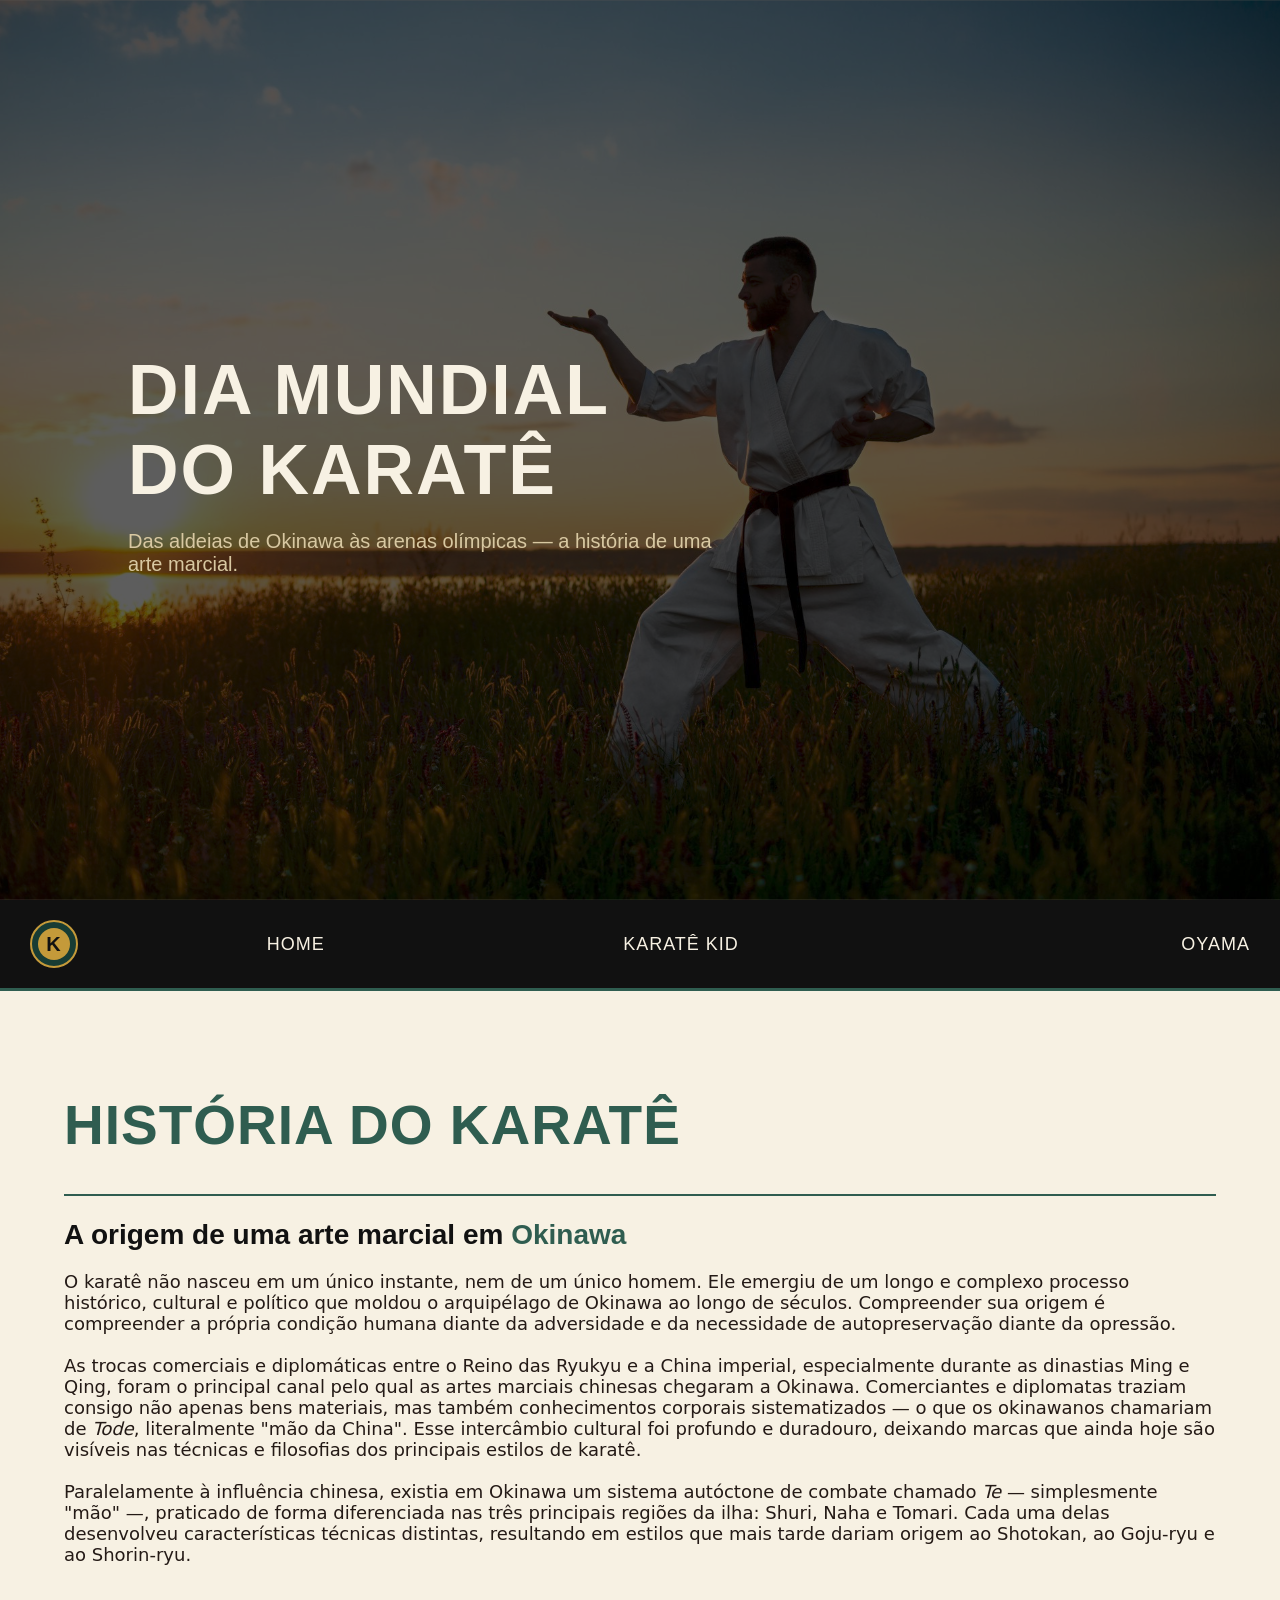
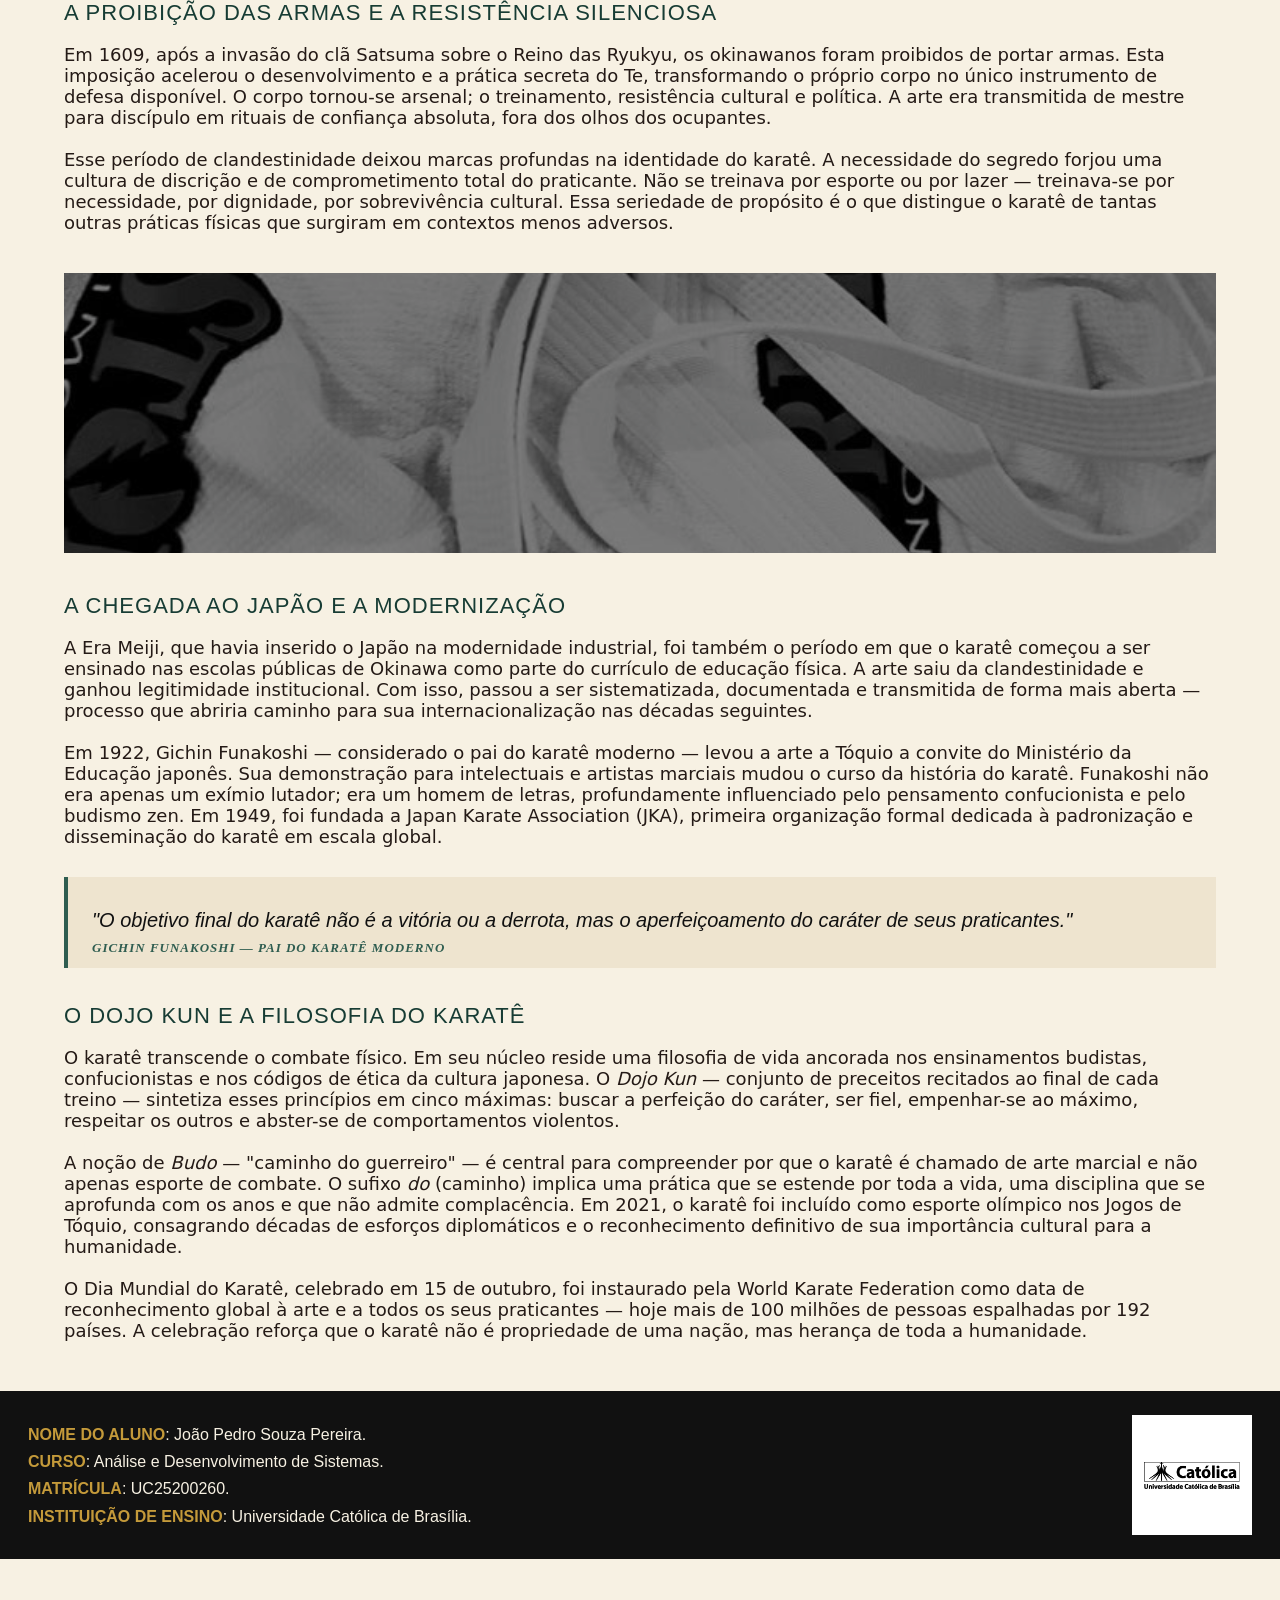
<file: index.html>
<!DOCTYPE html>
<html lang="pt-br">
<head>
    <meta charset="UTF-8">
    <meta name="viewport" content="width=device-width, initial-scale=1.0">
    <title>Dia Mundial do Karatê</title>
    <link rel="stylesheet" href="style.css">
    <style>
        .banner {
            background-image: url('img/magnific__adjust__37358.png');
        }
    </style>
</head>
<body>

    <div class="banner">
        <div class="banner-texto">
            <h1>Dia Mundial<br>do Karatê</h1>
            <p>Das aldeias de Okinawa às arenas olímpicas — a história de uma arte marcial.</p>
        </div>
    </div>

    <nav class="menu">
        <div class="marca-menu">
            <a class="logo-botao" href="index.html" aria-label="Voltar para a tela inicial">
                <span class="logo-simbolo">K</span>
            </a>
        </div>
        <div class="esquerda">
            <a href="index.html">Home</a>
        </div>
        <div class="centro">
            <a href="pages/karate-kid.html">Karatê Kid</a>
        </div>
        <div class="direita">
            <a href="pages/oyama.html">Oyama</a>
        </div>
    </nav>

    <div class="projeto">

        <h1 class="titulo">História do Karatê</h1>

        <hr>

        <h2 class="importancia">
            A origem de uma arte marcial em <span class="destaque">Okinawa</span>
        </h2>

        <p>
            O karatê não nasceu em um único instante, nem de um único homem. Ele emergiu de um longo e complexo processo histórico, cultural e político que moldou o arquipélago de Okinawa ao longo de séculos. Compreender sua origem é compreender a própria condição humana diante da adversidade e da necessidade de autopreservação diante da opressão.<br><br>

            As trocas comerciais e diplomáticas entre o Reino das Ryukyu e a China imperial, especialmente durante as dinastias Ming e Qing, foram o principal canal pelo qual as artes marciais chinesas chegaram a Okinawa. Comerciantes e diplomatas traziam consigo não apenas bens materiais, mas também conhecimentos corporais sistematizados — o que os okinawanos chamariam de <i>Tode</i>, literalmente "mão da China". Esse intercâmbio cultural foi profundo e duradouro, deixando marcas que ainda hoje são visíveis nas técnicas e filosofias dos principais estilos de karatê.<br><br>

            Paralelamente à influência chinesa, existia em Okinawa um sistema autóctone de combate chamado <i>Te</i> — simplesmente "mão" —, praticado de forma diferenciada nas três principais regiões da ilha: Shuri, Naha e Tomari. Cada uma delas desenvolveu características técnicas distintas, resultando em estilos que mais tarde dariam origem ao Shotokan, ao Goju-ryu e ao Shorin-ryu.
        </p>

        <p class="subtitulo">A Proibição das Armas e a Resistência Silenciosa</p>

        <p>
            Em 1609, após a invasão do clã Satsuma sobre o Reino das Ryukyu, os okinawanos foram proibidos de portar armas. Esta imposição acelerou o desenvolvimento e a prática secreta do Te, transformando o próprio corpo no único instrumento de defesa disponível. O corpo tornou-se arsenal; o treinamento, resistência cultural e política. A arte era transmitida de mestre para discípulo em rituais de confiança absoluta, fora dos olhos dos ocupantes.<br><br>

            Esse período de clandestinidade deixou marcas profundas na identidade do karatê. A necessidade do segredo forjou uma cultura de discrição e de comprometimento total do praticante. Não se treinava por esporte ou por lazer — treinava-se por necessidade, por dignidade, por sobrevivência cultural. Essa seriedade de propósito é o que distingue o karatê de tantas outras práticas físicas que surgiram em contextos menos adversos.
        </p>

        <img class="img-divisora"
             src="img/download.jpg"
             alt="Treinamento tradicional de karatê" loading="lazy">

        <p class="subtitulo">A Chegada ao Japão e a Modernização</p>

        <p>
            A Era Meiji, que havia inserido o Japão na modernidade industrial, foi também o período em que o karatê começou a ser ensinado nas escolas públicas de Okinawa como parte do currículo de educação física. A arte saiu da clandestinidade e ganhou legitimidade institucional. Com isso, passou a ser sistematizada, documentada e transmitida de forma mais aberta — processo que abriria caminho para sua internacionalização nas décadas seguintes.<br><br>

            Em 1922, Gichin Funakoshi — considerado o pai do karatê moderno — levou a arte a Tóquio a convite do Ministério da Educação japonês. Sua demonstração para intelectuais e artistas marciais mudou o curso da história do karatê. Funakoshi não era apenas um exímio lutador; era um homem de letras, profundamente influenciado pelo pensamento confucionista e pelo budismo zen. Em 1949, foi fundada a Japan Karate Association (JKA), primeira organização formal dedicada à padronização e disseminação do karatê em escala global.
        </p>

        <div class="citacao">
            <p>"O objetivo final do karatê não é a vitória ou a derrota, mas o aperfeiçoamento do caráter de seus praticantes."</p>
            <cite>Gichin Funakoshi — Pai do Karatê Moderno</cite>
        </div>

        <p class="subtitulo">O Dojo Kun e a Filosofia do Karatê</p>

        <p>
            O karatê transcende o combate físico. Em seu núcleo reside uma filosofia de vida ancorada nos ensinamentos budistas, confucionistas e nos códigos de ética da cultura japonesa. O <i>Dojo Kun</i> — conjunto de preceitos recitados ao final de cada treino — sintetiza esses princípios em cinco máximas: buscar a perfeição do caráter, ser fiel, empenhar-se ao máximo, respeitar os outros e abster-se de comportamentos violentos.<br><br>

            A noção de <i>Budo</i> — "caminho do guerreiro" — é central para compreender por que o karatê é chamado de arte marcial e não apenas esporte de combate. O sufixo <i>do</i> (caminho) implica uma prática que se estende por toda a vida, uma disciplina que se aprofunda com os anos e que não admite complacência. Em 2021, o karatê foi incluído como esporte olímpico nos Jogos de Tóquio, consagrando décadas de esforços diplomáticos e o reconhecimento definitivo de sua importância cultural para a humanidade.<br><br>

            O Dia Mundial do Karatê, celebrado em 15 de outubro, foi instaurado pela World Karate Federation como data de reconhecimento global à arte e a todos os seus praticantes — hoje mais de 100 milhões de pessoas espalhadas por 192 países. A celebração reforça que o karatê não é propriedade de uma nação, mas herança de toda a humanidade.
        </p>

        <footer class="rodape">
            <div class="rodape-info">
                <span id="coloracao">Nome do aluno</span>: João Pedro Souza Pereira.<br>
                <span id="coloracao">Curso</span>: Análise e Desenvolvimento de Sistemas.<br>
                <span id="coloracao">Matrícula</span>: UC25200260.<br>
                <span id="coloracao">Instituição de ensino</span>: Universidade Católica de Brasília.
            </div>
            <div class="logo-ucb">
                <img src="img/logo-ucb-preta.png" alt="Logo da UCB" loading="lazy">
            </div>
        </footer>

    </div>

</body>
</html>
</file>
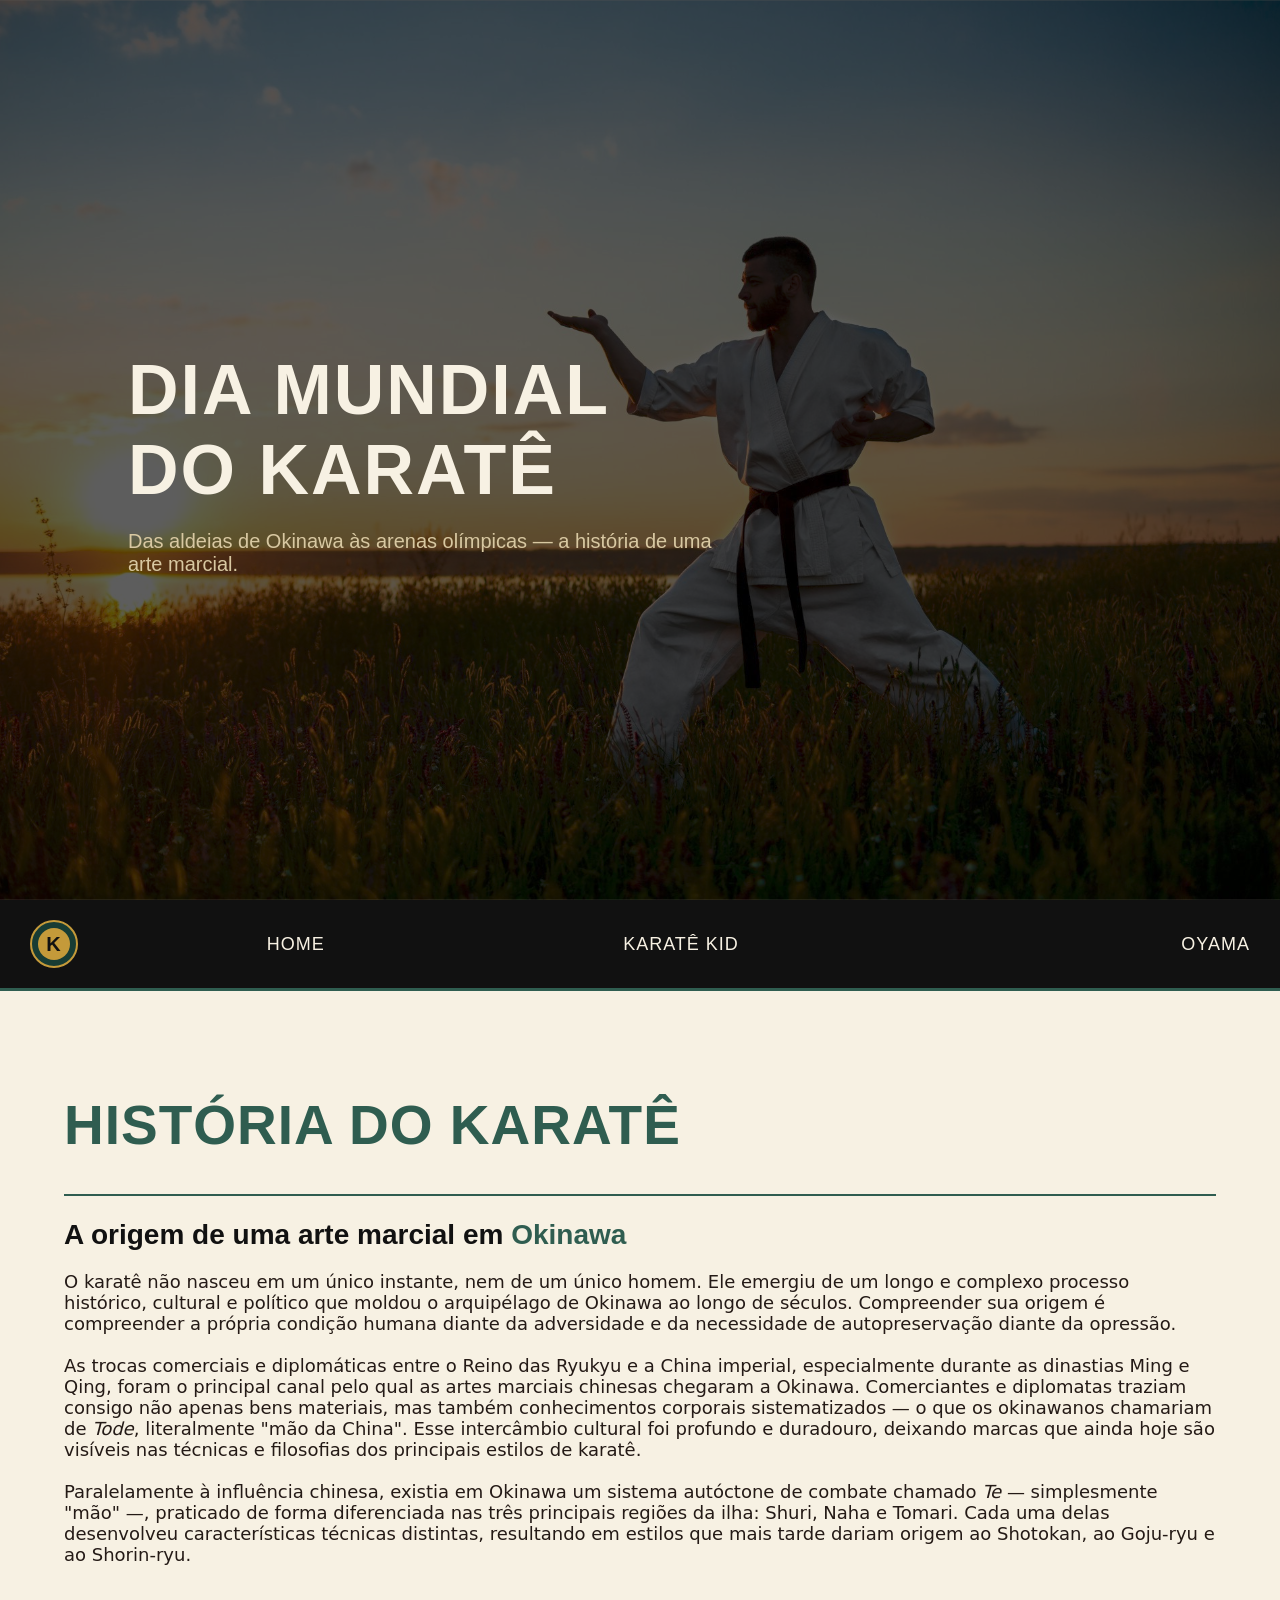
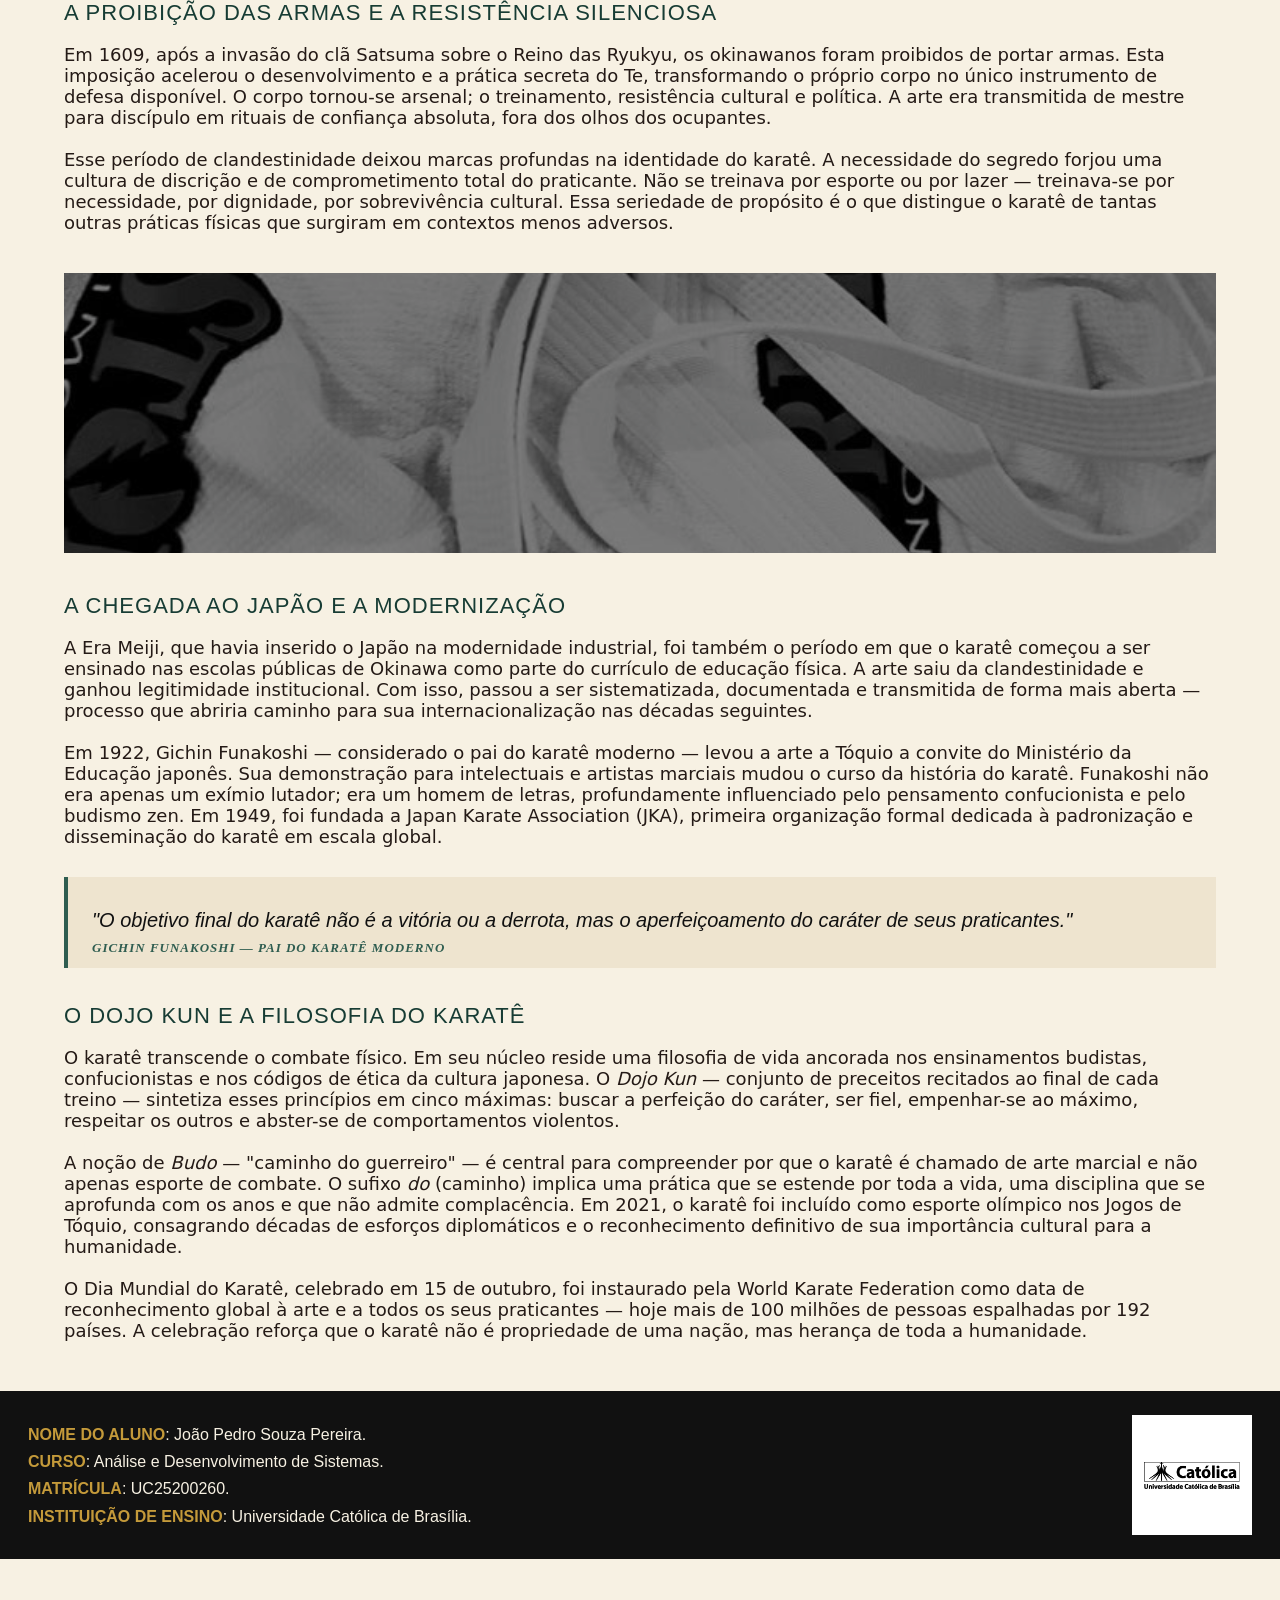
<file: dia-do-karate/index.html>
<!DOCTYPE html>
<html lang="pt-br">
<head>
    <meta charset="UTF-8">
    <meta name="viewport" content="width=device-width, initial-scale=1.0">
    <title>Dia Mundial do Karatê</title>
    <link rel="stylesheet" href="style.css">
    <style>
        .banner {
            background-image: url('/img/magnific__adjust__37358.png');
        }
    </style>
</head>
<body>

    <div class="banner">
        <div class="banner-texto">
            <h1>Dia Mundial<br>do Karatê</h1>
            <p>Das aldeias de Okinawa às arenas olímpicas — a história de uma arte marcial.</p>
        </div>
    </div>

    <nav class="menu">
        <div class="marca-menu">
            <a class="logo-botao" href="index.html" aria-label="Voltar para a tela inicial">
                <span class="logo-simbolo">K</span>
            </a>
        </div>
        <div class="esquerda">
            <a href="index.html">Home</a>
        </div>
        <div class="centro">
            <a href="pages/karate-kid.html">Karatê Kid</a>
        </div>
        <div class="direita">
            <a href="pages/oyama.html">Oyama</a>
        </div>
    </nav>

    <div class="projeto">

        <h1 class="titulo">História do Karatê</h1>

        <hr>

        <h2 class="importancia">
            A origem de uma arte marcial em <span class="destaque">Okinawa</span>
        </h2>

        <p>
            O karatê não nasceu em um único instante, nem de um único homem. Ele emergiu de um longo e complexo processo histórico, cultural e político que moldou o arquipélago de Okinawa ao longo de séculos. Compreender sua origem é compreender a própria condição humana diante da adversidade e da necessidade de autopreservação diante da opressão.<br><br>

            As trocas comerciais e diplomáticas entre o Reino das Ryukyu e a China imperial, especialmente durante as dinastias Ming e Qing, foram o principal canal pelo qual as artes marciais chinesas chegaram a Okinawa. Comerciantes e diplomatas traziam consigo não apenas bens materiais, mas também conhecimentos corporais sistematizados — o que os okinawanos chamariam de <i>Tode</i>, literalmente "mão da China". Esse intercâmbio cultural foi profundo e duradouro, deixando marcas que ainda hoje são visíveis nas técnicas e filosofias dos principais estilos de karatê.<br><br>

            Paralelamente à influência chinesa, existia em Okinawa um sistema autóctone de combate chamado <i>Te</i> — simplesmente "mão" —, praticado de forma diferenciada nas três principais regiões da ilha: Shuri, Naha e Tomari. Cada uma delas desenvolveu características técnicas distintas, resultando em estilos que mais tarde dariam origem ao Shotokan, ao Goju-ryu e ao Shorin-ryu.
        </p>

        <p class="subtitulo">A Proibição das Armas e a Resistência Silenciosa</p>

        <p>
            Em 1609, após a invasão do clã Satsuma sobre o Reino das Ryukyu, os okinawanos foram proibidos de portar armas. Esta imposição acelerou o desenvolvimento e a prática secreta do Te, transformando o próprio corpo no único instrumento de defesa disponível. O corpo tornou-se arsenal; o treinamento, resistência cultural e política. A arte era transmitida de mestre para discípulo em rituais de confiança absoluta, fora dos olhos dos ocupantes.<br><br>

            Esse período de clandestinidade deixou marcas profundas na identidade do karatê. A necessidade do segredo forjou uma cultura de discrição e de comprometimento total do praticante. Não se treinava por esporte ou por lazer — treinava-se por necessidade, por dignidade, por sobrevivência cultural. Essa seriedade de propósito é o que distingue o karatê de tantas outras práticas físicas que surgiram em contextos menos adversos.
        </p>

        <img class="img-divisora"
             src="/img/download.jpg"
             alt="Treinamento tradicional de karatê" loading="lazy">

        <p class="subtitulo">A Chegada ao Japão e a Modernização</p>

        <p>
            A Era Meiji, que havia inserido o Japão na modernidade industrial, foi também o período em que o karatê começou a ser ensinado nas escolas públicas de Okinawa como parte do currículo de educação física. A arte saiu da clandestinidade e ganhou legitimidade institucional. Com isso, passou a ser sistematizada, documentada e transmitida de forma mais aberta — processo que abriria caminho para sua internacionalização nas décadas seguintes.<br><br>

            Em 1922, Gichin Funakoshi — considerado o pai do karatê moderno — levou a arte a Tóquio a convite do Ministério da Educação japonês. Sua demonstração para intelectuais e artistas marciais mudou o curso da história do karatê. Funakoshi não era apenas um exímio lutador; era um homem de letras, profundamente influenciado pelo pensamento confucionista e pelo budismo zen. Em 1949, foi fundada a Japan Karate Association (JKA), primeira organização formal dedicada à padronização e disseminação do karatê em escala global.
        </p>

        <div class="citacao">
            <p>"O objetivo final do karatê não é a vitória ou a derrota, mas o aperfeiçoamento do caráter de seus praticantes."</p>
            <cite>Gichin Funakoshi — Pai do Karatê Moderno</cite>
        </div>

        <p class="subtitulo">O Dojo Kun e a Filosofia do Karatê</p>

        <p>
            O karatê transcende o combate físico. Em seu núcleo reside uma filosofia de vida ancorada nos ensinamentos budistas, confucionistas e nos códigos de ética da cultura japonesa. O <i>Dojo Kun</i> — conjunto de preceitos recitados ao final de cada treino — sintetiza esses princípios em cinco máximas: buscar a perfeição do caráter, ser fiel, empenhar-se ao máximo, respeitar os outros e abster-se de comportamentos violentos.<br><br>

            A noção de <i>Budo</i> — "caminho do guerreiro" — é central para compreender por que o karatê é chamado de arte marcial e não apenas esporte de combate. O sufixo <i>do</i> (caminho) implica uma prática que se estende por toda a vida, uma disciplina que se aprofunda com os anos e que não admite complacência. Em 2021, o karatê foi incluído como esporte olímpico nos Jogos de Tóquio, consagrando décadas de esforços diplomáticos e o reconhecimento definitivo de sua importância cultural para a humanidade.<br><br>

            O Dia Mundial do Karatê, celebrado em 15 de outubro, foi instaurado pela World Karate Federation como data de reconhecimento global à arte e a todos os seus praticantes — hoje mais de 100 milhões de pessoas espalhadas por 192 países. A celebração reforça que o karatê não é propriedade de uma nação, mas herança de toda a humanidade.
        </p>

        <footer class="rodape">
            <div class="rodape-info">
                <span id="coloracao">Nome do aluno</span>: João Pedro Souza Pereira.<br>
                <span id="coloracao">Curso</span>: Análise e Desenvolvimento de Sistemas.<br>
                <span id="coloracao">Matrícula</span>: UC25200260.<br>
                <span id="coloracao">Instituição de ensino</span>: Universidade Católica de Brasília.
            </div>
            <div class="logo-ucb">
                <img src="img/logo-ucb-preta.png" alt="Logo da UCB" loading="lazy">
            </div>
        </footer>

    </div>

</body>
</html>
</file>
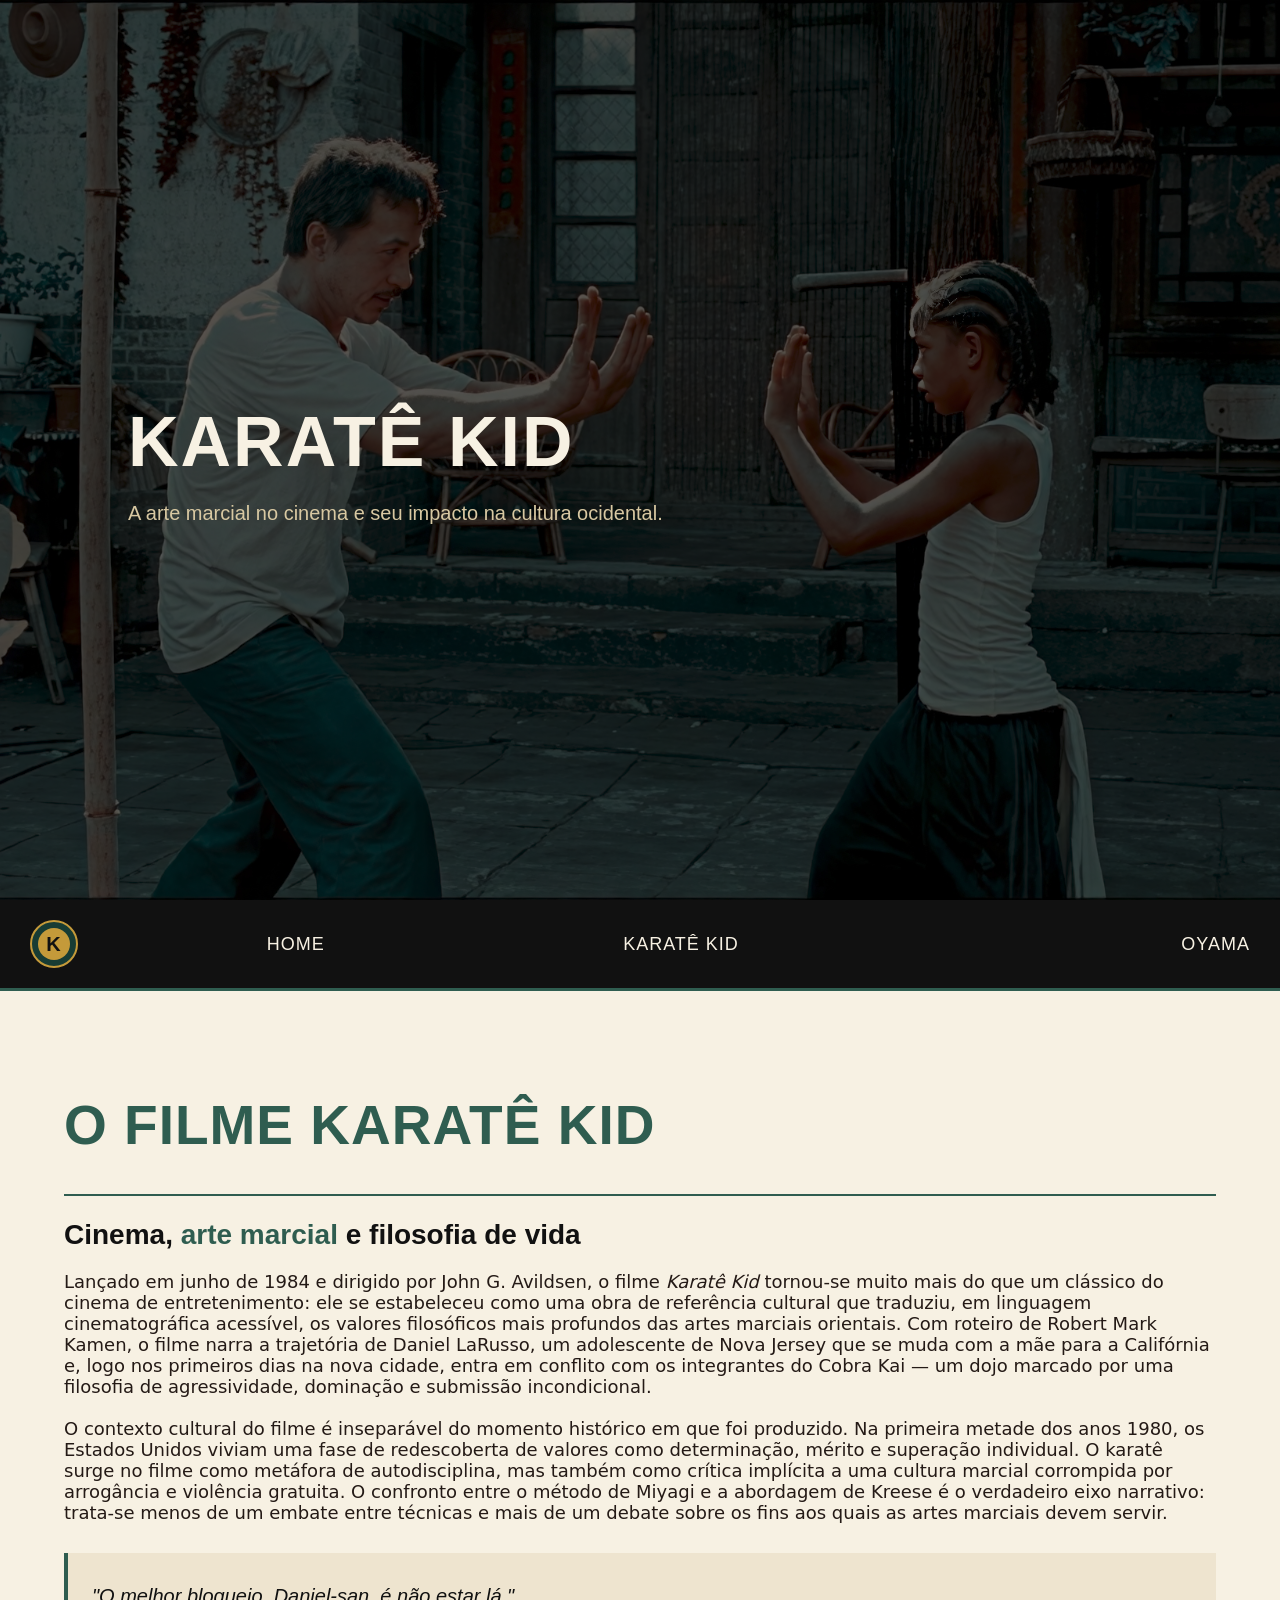
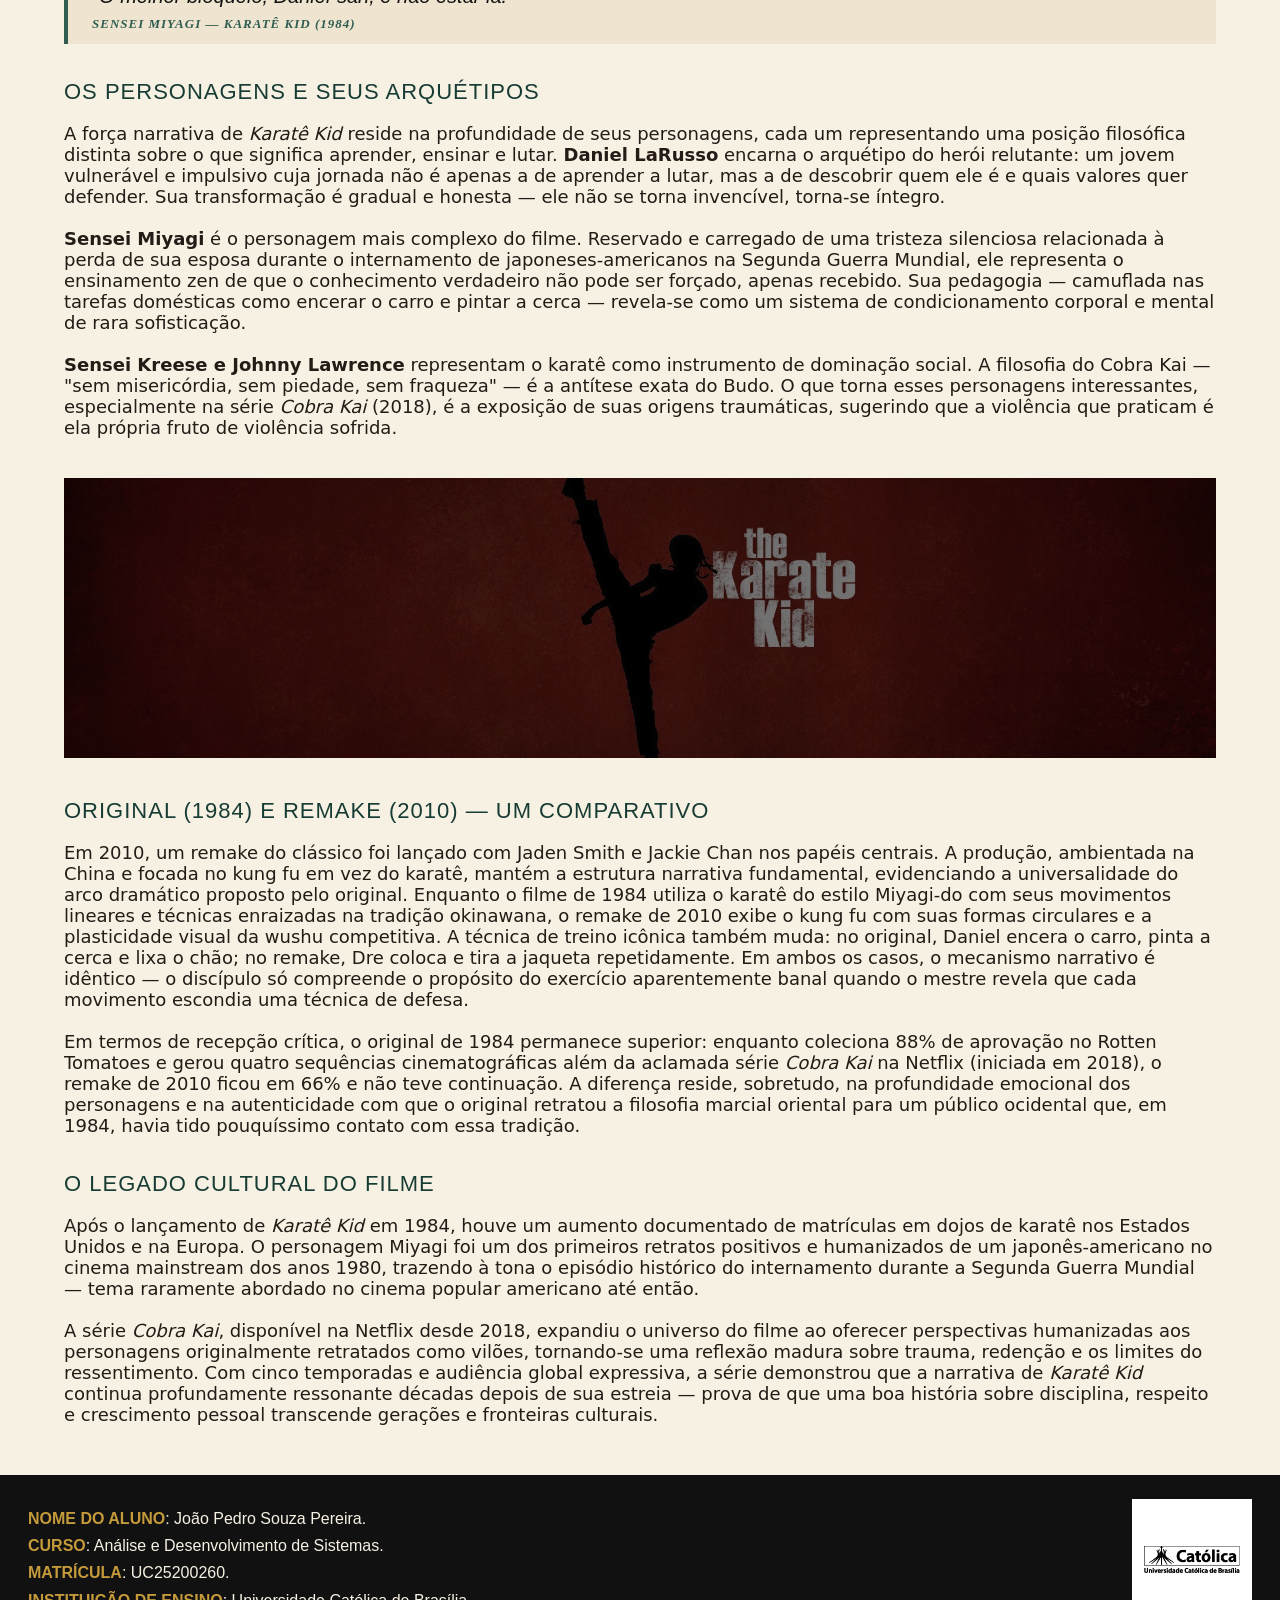
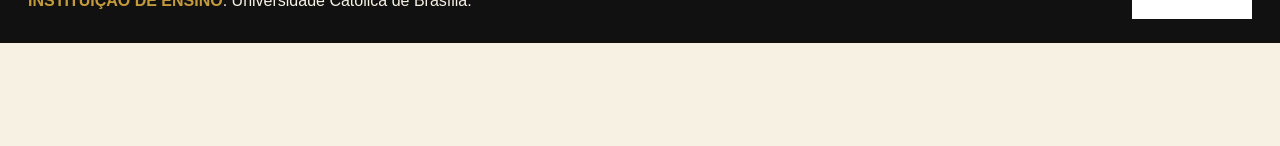
<file: pages/karate-kid.html>
<!DOCTYPE html>
<html lang="pt-br">
<head>
    <meta charset="UTF-8">
    <meta name="viewport" content="width=device-width, initial-scale=1.0">
    <title>Karatê Kid — Dia Mundial do Karatê</title>
    <link rel="stylesheet" href="../style.css">
    <style>
        .banner {
            background-image: url('../img/𝑿𝒊𝒂𝒐\ 𝑫𝒓𝒆\ 𝒆\ 𝑺𝒓_𝑯𝒂𝒏┊𝑰𝒄𝒐𝒏𝒔.jpg');
        }
    </style>
</head>
<body>

    <div class="banner">
        <div class="banner-texto">
            <h1>Karatê Kid</h1>
            <p>A arte marcial no cinema e seu impacto na cultura ocidental.</p>
        </div>
    </div>

    <nav class="menu">
        <div class="marca-menu">
            <a class="logo-botao" href="../index.html" aria-label="Voltar para a tela inicial">
                <span class="logo-simbolo">K</span>
            </a>
        </div>
        <div class="esquerda">
            <a href="../index.html">Home</a>
        </div>
        <div class="centro">
            <a href="karate-kid.html">Karatê Kid</a>
        </div>
        <div class="direita">
            <a href="oyama.html">Oyama</a>
        </div>
    </nav>

    <div class="projeto">

        <h1 class="titulo">O Filme Karatê Kid</h1>

        <hr>

        <h2 class="importancia">
            Cinema, <span class="destaque">arte marcial</span> e filosofia de vida
        </h2>

        <p>
            Lançado em junho de 1984 e dirigido por John G. Avildsen, o filme <i>Karatê Kid</i> tornou-se muito mais do que um clássico do cinema de entretenimento: ele se estabeleceu como uma obra de referência cultural que traduziu, em linguagem cinematográfica acessível, os valores filosóficos mais profundos das artes marciais orientais. Com roteiro de Robert Mark Kamen, o filme narra a trajetória de Daniel LaRusso, um adolescente de Nova Jersey que se muda com a mãe para a Califórnia e, logo nos primeiros dias na nova cidade, entra em conflito com os integrantes do Cobra Kai — um dojo marcado por uma filosofia de agressividade, dominação e submissão incondicional.<br><br>

            O contexto cultural do filme é inseparável do momento histórico em que foi produzido. Na primeira metade dos anos 1980, os Estados Unidos viviam uma fase de redescoberta de valores como determinação, mérito e superação individual. O karatê surge no filme como metáfora de autodisciplina, mas também como crítica implícita a uma cultura marcial corrompida por arrogância e violência gratuita. O confronto entre o método de Miyagi e a abordagem de Kreese é o verdadeiro eixo narrativo: trata-se menos de um embate entre técnicas e mais de um debate sobre os fins aos quais as artes marciais devem servir.
        </p>

        <div class="citacao">
            <p>"O melhor bloqueio, Daniel-san, é não estar lá."</p>
            <cite>Sensei Miyagi — Karatê Kid (1984)</cite>
        </div>

        <p class="subtitulo">Os Personagens e Seus Arquétipos</p>

        <p>
            A força narrativa de <i>Karatê Kid</i> reside na profundidade de seus personagens, cada um representando uma posição filosófica distinta sobre o que significa aprender, ensinar e lutar. <b>Daniel LaRusso</b> encarna o arquétipo do herói relutante: um jovem vulnerável e impulsivo cuja jornada não é apenas a de aprender a lutar, mas a de descobrir quem ele é e quais valores quer defender. Sua transformação é gradual e honesta — ele não se torna invencível, torna-se íntegro.<br><br>

            <b>Sensei Miyagi</b> é o personagem mais complexo do filme. Reservado e carregado de uma tristeza silenciosa relacionada à perda de sua esposa durante o internamento de japoneses-americanos na Segunda Guerra Mundial, ele representa o ensinamento zen de que o conhecimento verdadeiro não pode ser forçado, apenas recebido. Sua pedagogia — camuflada nas tarefas domésticas como encerar o carro e pintar a cerca — revela-se como um sistema de condicionamento corporal e mental de rara sofisticação.<br><br>

            <b>Sensei Kreese e Johnny Lawrence</b> representam o karatê como instrumento de dominação social. A filosofia do Cobra Kai — "sem misericórdia, sem piedade, sem fraqueza" — é a antítese exata do Budo. O que torna esses personagens interessantes, especialmente na série <i>Cobra Kai</i> (2018), é a exposição de suas origens traumáticas, sugerindo que a violência que praticam é ela própria fruto de violência sofrida.
        </p>

        <img class="img-divisora"
             src="../img/wp2799524-karate-wallpapers.jpg" loading="lazy">

        <p class="subtitulo">Original (1984) e Remake (2010) — Um Comparativo</p>

        <p>
            Em 2010, um remake do clássico foi lançado com Jaden Smith e Jackie Chan nos papéis centrais. A produção, ambientada na China e focada no kung fu em vez do karatê, mantém a estrutura narrativa fundamental, evidenciando a universalidade do arco dramático proposto pelo original. Enquanto o filme de 1984 utiliza o karatê do estilo Miyagi-do com seus movimentos lineares e técnicas enraizadas na tradição okinawana, o remake de 2010 exibe o kung fu com suas formas circulares e a plasticidade visual da wushu competitiva. A técnica de treino icônica também muda: no original, Daniel encera o carro, pinta a cerca e lixa o chão; no remake, Dre coloca e tira a jaqueta repetidamente. Em ambos os casos, o mecanismo narrativo é idêntico — o discípulo só compreende o propósito do exercício aparentemente banal quando o mestre revela que cada movimento escondia uma técnica de defesa.<br><br>

            Em termos de recepção crítica, o original de 1984 permanece superior: enquanto coleciona 88% de aprovação no Rotten Tomatoes e gerou quatro sequências cinematográficas além da aclamada série <i>Cobra Kai</i> na Netflix (iniciada em 2018), o remake de 2010 ficou em 66% e não teve continuação. A diferença reside, sobretudo, na profundidade emocional dos personagens e na autenticidade com que o original retratou a filosofia marcial oriental para um público ocidental que, em 1984, havia tido pouquíssimo contato com essa tradição.
        </p>

        <p class="subtitulo">O Legado Cultural do Filme</p>

        <p>
            Após o lançamento de <i>Karatê Kid</i> em 1984, houve um aumento documentado de matrículas em dojos de karatê nos Estados Unidos e na Europa. O personagem Miyagi foi um dos primeiros retratos positivos e humanizados de um japonês-americano no cinema mainstream dos anos 1980, trazendo à tona o episódio histórico do internamento durante a Segunda Guerra Mundial — tema raramente abordado no cinema popular americano até então.<br><br>

            A série <i>Cobra Kai</i>, disponível na Netflix desde 2018, expandiu o universo do filme ao oferecer perspectivas humanizadas aos personagens originalmente retratados como vilões, tornando-se uma reflexão madura sobre trauma, redenção e os limites do ressentimento. Com cinco temporadas e audiência global expressiva, a série demonstrou que a narrativa de <i>Karatê Kid</i> continua profundamente ressonante décadas depois de sua estreia — prova de que uma boa história sobre disciplina, respeito e crescimento pessoal transcende gerações e fronteiras culturais.
        </p>

        <footer class="rodape">
            <div class="rodape-info">
                <span id="coloracao">Nome do aluno</span>: João Pedro Souza Pereira.<br>
                <span id="coloracao">Curso</span>: Análise e Desenvolvimento de Sistemas.<br>
                <span id="coloracao">Matrícula</span>: UC25200260.<br>
                <span id="coloracao">Instituição de ensino</span>: Universidade Católica de Brasília.
            </div>
            <div class="logo-ucb">
                <img src="../img/logo-ucb-preta.png" alt="Logo da UCB" loading="lazy">
            </div>
        </footer>

    </div>

</body>
</html>
</file>
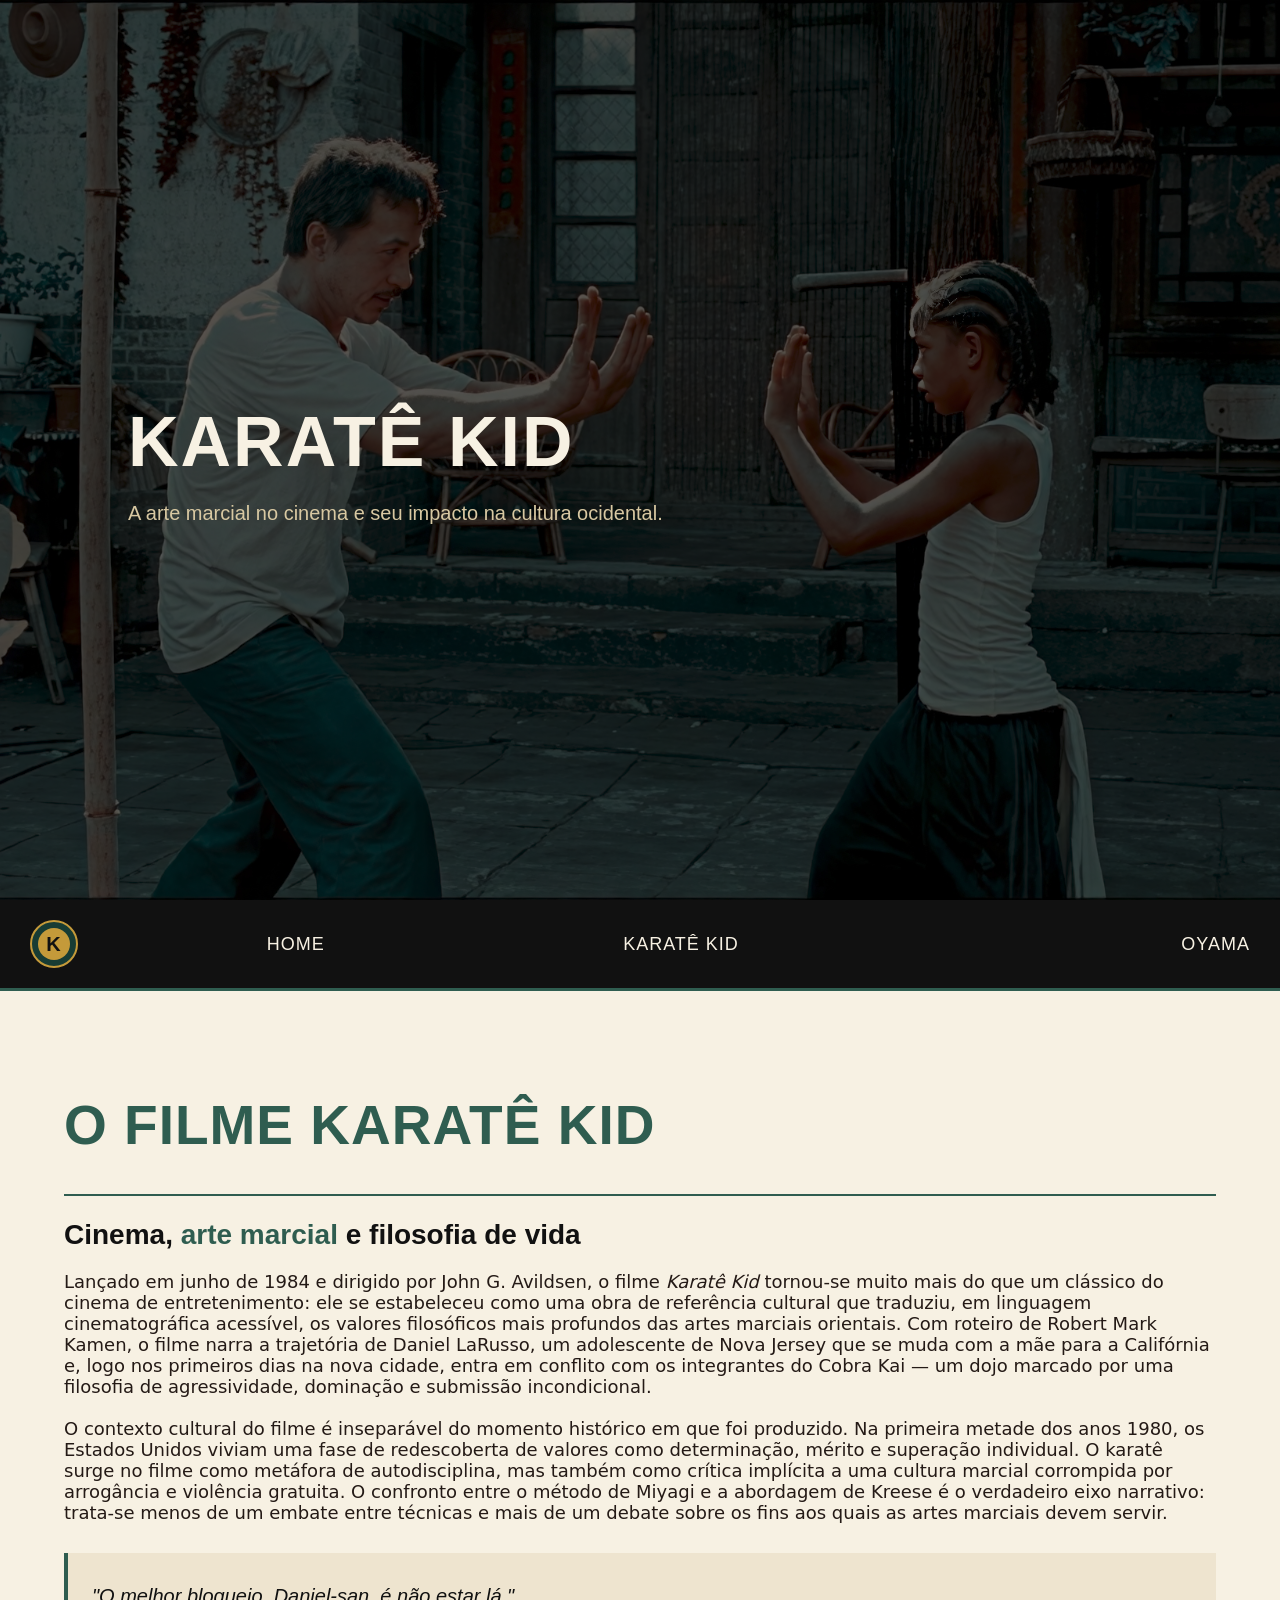
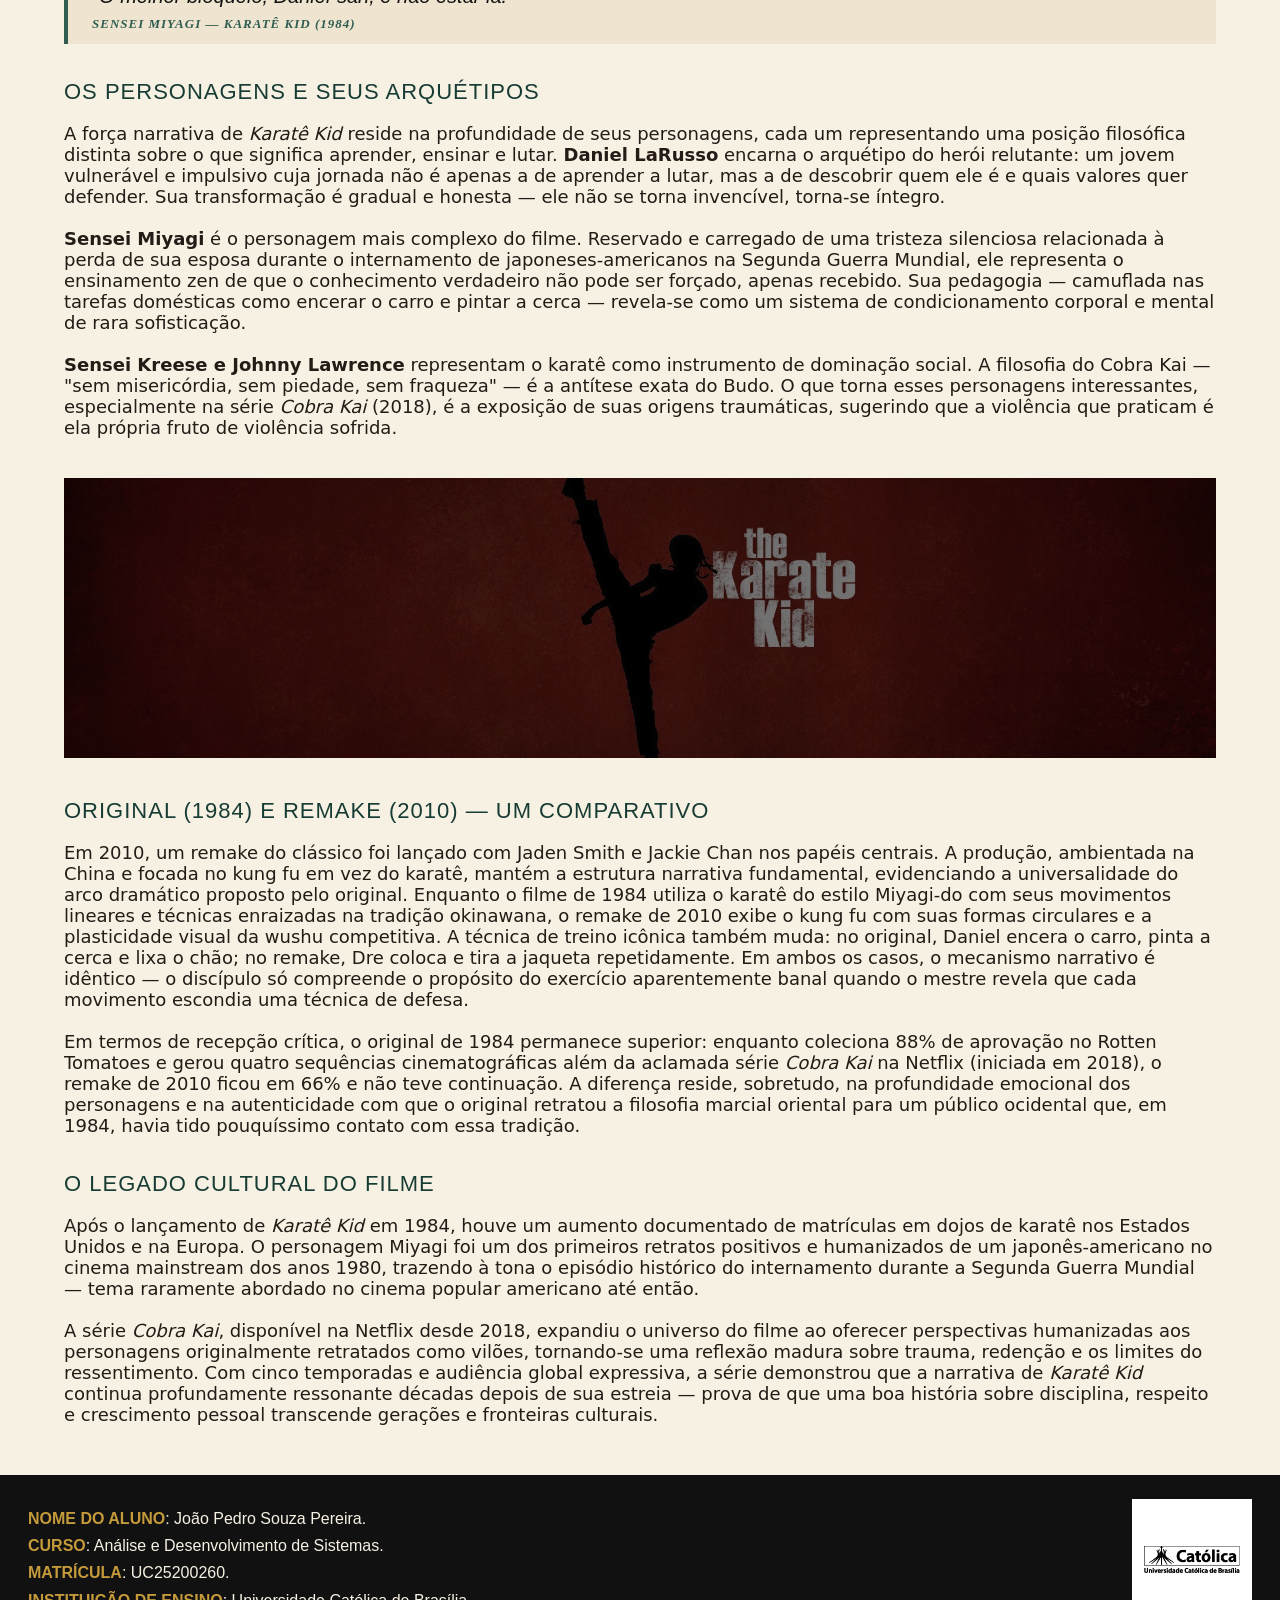
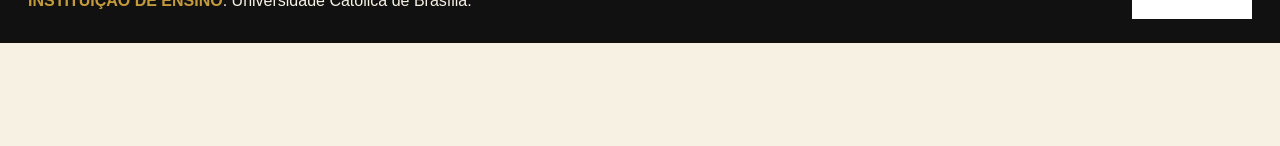
<file: dia-do-karate/pages/karate-kid.html>
<!DOCTYPE html>
<html lang="pt-br">
<head>
    <meta charset="UTF-8">
    <meta name="viewport" content="width=device-width, initial-scale=1.0">
    <title>Karatê Kid — Dia Mundial do Karatê</title>
    <link rel="stylesheet" href="../style.css">
    <style>
        .banner {
            background-image: url('/img/𝑿𝒊𝒂𝒐\ 𝑫𝒓𝒆\ 𝒆\ 𝑺𝒓_𝑯𝒂𝒏┊𝑰𝒄𝒐𝒏𝒔.jpg');
        }
    </style>
</head>
<body>

    <div class="banner">
        <div class="banner-texto">
            <h1>Karatê Kid</h1>
            <p>A arte marcial no cinema e seu impacto na cultura ocidental.</p>
        </div>
    </div>

    <nav class="menu">
        <div class="marca-menu">
            <a class="logo-botao" href="../index.html" aria-label="Voltar para a tela inicial">
                <span class="logo-simbolo">K</span>
            </a>
        </div>
        <div class="esquerda">
            <a href="../index.html">Home</a>
        </div>
        <div class="centro">
            <a href="karate-kid.html">Karatê Kid</a>
        </div>
        <div class="direita">
            <a href="oyama.html">Oyama</a>
        </div>
    </nav>

    <div class="projeto">

        <h1 class="titulo">O Filme Karatê Kid</h1>

        <hr>

        <h2 class="importancia">
            Cinema, <span class="destaque">arte marcial</span> e filosofia de vida
        </h2>

        <p>
            Lançado em junho de 1984 e dirigido por John G. Avildsen, o filme <i>Karatê Kid</i> tornou-se muito mais do que um clássico do cinema de entretenimento: ele se estabeleceu como uma obra de referência cultural que traduziu, em linguagem cinematográfica acessível, os valores filosóficos mais profundos das artes marciais orientais. Com roteiro de Robert Mark Kamen, o filme narra a trajetória de Daniel LaRusso, um adolescente de Nova Jersey que se muda com a mãe para a Califórnia e, logo nos primeiros dias na nova cidade, entra em conflito com os integrantes do Cobra Kai — um dojo marcado por uma filosofia de agressividade, dominação e submissão incondicional.<br><br>

            O contexto cultural do filme é inseparável do momento histórico em que foi produzido. Na primeira metade dos anos 1980, os Estados Unidos viviam uma fase de redescoberta de valores como determinação, mérito e superação individual. O karatê surge no filme como metáfora de autodisciplina, mas também como crítica implícita a uma cultura marcial corrompida por arrogância e violência gratuita. O confronto entre o método de Miyagi e a abordagem de Kreese é o verdadeiro eixo narrativo: trata-se menos de um embate entre técnicas e mais de um debate sobre os fins aos quais as artes marciais devem servir.
        </p>

        <div class="citacao">
            <p>"O melhor bloqueio, Daniel-san, é não estar lá."</p>
            <cite>Sensei Miyagi — Karatê Kid (1984)</cite>
        </div>

        <p class="subtitulo">Os Personagens e Seus Arquétipos</p>

        <p>
            A força narrativa de <i>Karatê Kid</i> reside na profundidade de seus personagens, cada um representando uma posição filosófica distinta sobre o que significa aprender, ensinar e lutar. <b>Daniel LaRusso</b> encarna o arquétipo do herói relutante: um jovem vulnerável e impulsivo cuja jornada não é apenas a de aprender a lutar, mas a de descobrir quem ele é e quais valores quer defender. Sua transformação é gradual e honesta — ele não se torna invencível, torna-se íntegro.<br><br>

            <b>Sensei Miyagi</b> é o personagem mais complexo do filme. Reservado e carregado de uma tristeza silenciosa relacionada à perda de sua esposa durante o internamento de japoneses-americanos na Segunda Guerra Mundial, ele representa o ensinamento zen de que o conhecimento verdadeiro não pode ser forçado, apenas recebido. Sua pedagogia — camuflada nas tarefas domésticas como encerar o carro e pintar a cerca — revela-se como um sistema de condicionamento corporal e mental de rara sofisticação.<br><br>

            <b>Sensei Kreese e Johnny Lawrence</b> representam o karatê como instrumento de dominação social. A filosofia do Cobra Kai — "sem misericórdia, sem piedade, sem fraqueza" — é a antítese exata do Budo. O que torna esses personagens interessantes, especialmente na série <i>Cobra Kai</i> (2018), é a exposição de suas origens traumáticas, sugerindo que a violência que praticam é ela própria fruto de violência sofrida.
        </p>

        <img class="img-divisora"
             src="/img/wp2799524-karate-wallpapers.jpg" loading="lazy">

        <p class="subtitulo">Original (1984) e Remake (2010) — Um Comparativo</p>

        <p>
            Em 2010, um remake do clássico foi lançado com Jaden Smith e Jackie Chan nos papéis centrais. A produção, ambientada na China e focada no kung fu em vez do karatê, mantém a estrutura narrativa fundamental, evidenciando a universalidade do arco dramático proposto pelo original. Enquanto o filme de 1984 utiliza o karatê do estilo Miyagi-do com seus movimentos lineares e técnicas enraizadas na tradição okinawana, o remake de 2010 exibe o kung fu com suas formas circulares e a plasticidade visual da wushu competitiva. A técnica de treino icônica também muda: no original, Daniel encera o carro, pinta a cerca e lixa o chão; no remake, Dre coloca e tira a jaqueta repetidamente. Em ambos os casos, o mecanismo narrativo é idêntico — o discípulo só compreende o propósito do exercício aparentemente banal quando o mestre revela que cada movimento escondia uma técnica de defesa.<br><br>

            Em termos de recepção crítica, o original de 1984 permanece superior: enquanto coleciona 88% de aprovação no Rotten Tomatoes e gerou quatro sequências cinematográficas além da aclamada série <i>Cobra Kai</i> na Netflix (iniciada em 2018), o remake de 2010 ficou em 66% e não teve continuação. A diferença reside, sobretudo, na profundidade emocional dos personagens e na autenticidade com que o original retratou a filosofia marcial oriental para um público ocidental que, em 1984, havia tido pouquíssimo contato com essa tradição.
        </p>

        <p class="subtitulo">O Legado Cultural do Filme</p>

        <p>
            Após o lançamento de <i>Karatê Kid</i> em 1984, houve um aumento documentado de matrículas em dojos de karatê nos Estados Unidos e na Europa. O personagem Miyagi foi um dos primeiros retratos positivos e humanizados de um japonês-americano no cinema mainstream dos anos 1980, trazendo à tona o episódio histórico do internamento durante a Segunda Guerra Mundial — tema raramente abordado no cinema popular americano até então.<br><br>

            A série <i>Cobra Kai</i>, disponível na Netflix desde 2018, expandiu o universo do filme ao oferecer perspectivas humanizadas aos personagens originalmente retratados como vilões, tornando-se uma reflexão madura sobre trauma, redenção e os limites do ressentimento. Com cinco temporadas e audiência global expressiva, a série demonstrou que a narrativa de <i>Karatê Kid</i> continua profundamente ressonante décadas depois de sua estreia — prova de que uma boa história sobre disciplina, respeito e crescimento pessoal transcende gerações e fronteiras culturais.
        </p>

        <footer class="rodape">
            <div class="rodape-info">
                <span id="coloracao">Nome do aluno</span>: João Pedro Souza Pereira.<br>
                <span id="coloracao">Curso</span>: Análise e Desenvolvimento de Sistemas.<br>
                <span id="coloracao">Matrícula</span>: UC25200260.<br>
                <span id="coloracao">Instituição de ensino</span>: Universidade Católica de Brasília.
            </div>
            <div class="logo-ucb">
                <img src="../img/logo-ucb-preta.png" alt="Logo da UCB" loading="lazy">
            </div>
        </footer>

    </div>

</body>
</html>
</file>
<file: style.css>
* {
    box-sizing: border-box;
}

:root {
    --papel-arroz: #F7F1E3;
    --faixa-preta: #111111;
    --verde-dojo: #2F5D50;
    --verde-escuro: #173C34;
    --dourado-suave: #C49A3A;
    --texto: #241A16;
    --texto-claro: #F7F1E3;
    --texto-banner: #D8C8A2;
    --citacao-fundo: #EEE4CF;
}

html,
body {
    width: 100%;
    margin: 0;
    overflow-x: hidden;
    background-color: var(--papel-arroz);
}

img {
    max-width: 100%;
}

/* ── BANNER ── */
.banner {
    width: 100%;
    min-height: 100vh;
    background-size: cover;
    background-position: center;
    background-color: rgba(17, 17, 17, 0.68);
    background-blend-mode: darken;
    display: flex;
    align-items: center;
    padding: 0 10%;
}

.banner-texto h1 {
    font-family: Impact, Haettenschweiler, 'Arial Narrow Bold', sans-serif;
    font-size: 70px;
    color: var(--texto-claro);
    text-transform: uppercase;
    letter-spacing: 2px;
    margin-bottom: 10px;
}

.banner-texto p {
    font-family: 'Gill Sans', 'Gill Sans MT', Calibri, 'Trebuchet MS', sans-serif;
    font-size: 20px;
    color: var(--texto-banner);
    max-width: 600px;
}

/* ── MENU ── */
.menu {
    display: grid;
    grid-template-columns: 64px repeat(3, 1fr);
    align-items: center;
    background-color: var(--faixa-preta);
    padding: 20px 30px;
    border-bottom: 3px solid var(--verde-dojo);
    column-gap: 18px;
}

.menu div {
    min-width: 0;
}

.marca-menu {
    text-align: left;
}

.logo-botao {
    display: inline-flex;
    align-items: center;
    justify-content: center;
    padding: 6px;
    border: 2px solid var(--dourado-suave);
    border-radius: 50%;
    background-color: var(--verde-escuro);
}

.logo-simbolo {
    display: inline-flex;
    align-items: center;
    justify-content: center;
    width: 32px;
    height: 32px;
    border-radius: 50%;
    background-color: var(--dourado-suave);
    color: var(--faixa-preta);
    font-size: 20px;
    font-weight: bold;
}

.esquerda {
    text-align: center;
}

.centro {
    text-align: center;
}

.direita {
    text-align: right;
}

.menu a {
    color: var(--texto-claro);
    text-decoration: none;
    font-size: 18px;
    font-family: 'Gill Sans', 'Gill Sans MT', Calibri, 'Trebuchet MS', sans-serif;
    letter-spacing: 1px;
    text-transform: uppercase;
}

.menu a:hover {
    color: var(--dourado-suave);
}

/* ── CONTEÚDO ── */
.projeto {
    width: min(90%, 1200px);
    margin: 8% auto;
}

.titulo {
    font-size: 55px;
    color: var(--verde-dojo);
    text-transform: uppercase;
    font-family: Impact, Haettenschweiler, 'Arial Narrow Bold', sans-serif;
    letter-spacing: 1px;
}

hr {
    border: none;
    height: 2px;
    background-color: var(--verde-dojo);
    margin: 20px 0;
}

.importancia {
    color: var(--faixa-preta);
    font-size: 28px;
    font-family: 'Gill Sans', 'Gill Sans MT', Calibri, 'Trebuchet MS', sans-serif;
    margin-bottom: 20px;
}

.destaque {
    color: var(--verde-dojo);
}

p {
    color: var(--texto);
    font-size: 18px;
    font-family: system-ui, -apple-system, BlinkMacSystemFont, 'Segoe UI', Roboto, Oxygen, Ubuntu, Cantarell, 'Open Sans', 'Helvetica Neue', sans-serif;
}

/* ── SUBTÍTULO DE SEÇÃO ── */
.subtitulo {
    font-size: 22px;
    color: var(--verde-escuro);
    font-family: 'Gill Sans', 'Gill Sans MT', Calibri, 'Trebuchet MS', sans-serif;
    text-transform: uppercase;
    letter-spacing: 1px;
    margin-top: 35px;
    margin-bottom: 8px;
}

/* ── IMAGEM DIVISORA ── */
.img-divisora {
    width: 100%;
    height: 280px;
    object-fit: cover;
    display: block;
    filter: brightness(0.5) saturate(0.6);
    margin: 40px 0;
}

/* ── CITAÇÃO ── */
.citacao {
    border-left: 4px solid var(--verde-dojo);
    padding: 12px 24px;
    margin: 30px 0;
    background-color: var(--citacao-fundo);
}

.citacao p {
    font-family: 'Gill Sans', 'Gill Sans MT', Calibri, 'Trebuchet MS', sans-serif;
    font-style: italic;
    font-size: 20px;
    color: var(--faixa-preta);
    margin-bottom: 6px;
}

.citacao cite {
    font-size: 13px;
    color: var(--verde-dojo);
    font-weight: bold;
    text-transform: uppercase;
    letter-spacing: 1px;
}

/* ── RODAPÉ ── */
.rodape {
    margin-top: 50px;
    margin-left: calc(50% - 50vw);
    margin-right: calc(50% - 50vw);
    padding: 24px 28px;
    width: 100vw;
    background-color: var(--faixa-preta);
    color: var(--texto-claro);
    font-size: 16px;
    font-family: 'Gill Sans', 'Gill Sans MT', Calibri, 'Trebuchet MS', sans-serif;
    display: flex;
    align-items: center;
    justify-content: space-between;
    gap: 24px;
}

.rodape-info {
    line-height: 1.7;
}

.logo-ucb {
    width: 120px;
    height: 120px;
    padding: 12px;
    background-color: #FFFFFF;
    display: flex;
    align-items: center;
    justify-content: center;
}

.logo-ucb img {
    display: block;
    width: 100%;
    height: 100%;
    object-fit: contain;
}

@media (max-width: 700px) {
    .banner {
        padding: 0 6%;
    }

    .banner-texto h1 {
        font-size: 48px;
    }

    .menu {
        grid-template-columns: 48px repeat(3, 1fr);
        padding: 18px 16px;
        column-gap: 8px;
    }

    .menu a {
        font-size: 14px;
    }

    .marca-menu {
        text-align: left;
    }

    .logo-botao {
        justify-content: center;
    }

    .projeto {
        width: 88%;
        margin: 10% auto;
    }

    .titulo {
        font-size: 40px;
    }

    .importancia {
        font-size: 23px;
    }

    .rodape {
        flex-direction: column;
        align-items: flex-start;
    }

    .logo-ucb {
        width: 120px;
    }
}

#coloracao {
    color: var(--dourado-suave);
    font-weight: bold;
    text-transform: uppercase;
}
</file>
<file: dia-do-karate/style.css>
* {
    box-sizing: border-box;
}

:root {
    --papel-arroz: #F7F1E3;
    --faixa-preta: #111111;
    --verde-dojo: #2F5D50;
    --verde-escuro: #173C34;
    --dourado-suave: #C49A3A;
    --texto: #241A16;
    --texto-claro: #F7F1E3;
    --texto-banner: #D8C8A2;
    --citacao-fundo: #EEE4CF;
}

html,
body {
    width: 100%;
    margin: 0;
    overflow-x: hidden;
    background-color: var(--papel-arroz);
}

img {
    max-width: 100%;
}

/* ── BANNER ── */
.banner {
    width: 100%;
    min-height: 100vh;
    background-size: cover;
    background-position: center;
    background-color: rgba(17, 17, 17, 0.68);
    background-blend-mode: darken;
    display: flex;
    align-items: center;
    padding: 0 10%;
}

.banner-texto h1 {
    font-family: Impact, Haettenschweiler, 'Arial Narrow Bold', sans-serif;
    font-size: 70px;
    color: var(--texto-claro);
    text-transform: uppercase;
    letter-spacing: 2px;
    margin-bottom: 10px;
}

.banner-texto p {
    font-family: 'Gill Sans', 'Gill Sans MT', Calibri, 'Trebuchet MS', sans-serif;
    font-size: 20px;
    color: var(--texto-banner);
    max-width: 600px;
}

/* ── MENU ── */
.menu {
    display: grid;
    grid-template-columns: 64px repeat(3, 1fr);
    align-items: center;
    background-color: var(--faixa-preta);
    padding: 20px 30px;
    border-bottom: 3px solid var(--verde-dojo);
    column-gap: 18px;
}

.menu div {
    min-width: 0;
}

.marca-menu {
    text-align: left;
}

.logo-botao {
    display: inline-flex;
    align-items: center;
    justify-content: center;
    padding: 6px;
    border: 2px solid var(--dourado-suave);
    border-radius: 50%;
    background-color: var(--verde-escuro);
}

.logo-simbolo {
    display: inline-flex;
    align-items: center;
    justify-content: center;
    width: 32px;
    height: 32px;
    border-radius: 50%;
    background-color: var(--dourado-suave);
    color: var(--faixa-preta);
    font-size: 20px;
    font-weight: bold;
}

.esquerda {
    text-align: center;
}

.centro {
    text-align: center;
}

.direita {
    text-align: right;
}

.menu a {
    color: var(--texto-claro);
    text-decoration: none;
    font-size: 18px;
    font-family: 'Gill Sans', 'Gill Sans MT', Calibri, 'Trebuchet MS', sans-serif;
    letter-spacing: 1px;
    text-transform: uppercase;
}

.menu a:hover {
    color: var(--dourado-suave);
}

/* ── CONTEÚDO ── */
.projeto {
    width: min(90%, 1200px);
    margin: 8% auto;
}

.titulo {
    font-size: 55px;
    color: var(--verde-dojo);
    text-transform: uppercase;
    font-family: Impact, Haettenschweiler, 'Arial Narrow Bold', sans-serif;
    letter-spacing: 1px;
}

hr {
    border: none;
    height: 2px;
    background-color: var(--verde-dojo);
    margin: 20px 0;
}

.importancia {
    color: var(--faixa-preta);
    font-size: 28px;
    font-family: 'Gill Sans', 'Gill Sans MT', Calibri, 'Trebuchet MS', sans-serif;
    margin-bottom: 20px;
}

.destaque {
    color: var(--verde-dojo);
}

p {
    color: var(--texto);
    font-size: 18px;
    font-family: system-ui, -apple-system, BlinkMacSystemFont, 'Segoe UI', Roboto, Oxygen, Ubuntu, Cantarell, 'Open Sans', 'Helvetica Neue', sans-serif;
}

/* ── SUBTÍTULO DE SEÇÃO ── */
.subtitulo {
    font-size: 22px;
    color: var(--verde-escuro);
    font-family: 'Gill Sans', 'Gill Sans MT', Calibri, 'Trebuchet MS', sans-serif;
    text-transform: uppercase;
    letter-spacing: 1px;
    margin-top: 35px;
    margin-bottom: 8px;
}

/* ── IMAGEM DIVISORA ── */
.img-divisora {
    width: 100%;
    height: 280px;
    object-fit: cover;
    display: block;
    filter: brightness(0.5) saturate(0.6);
    margin: 40px 0;
}

/* ── CITAÇÃO ── */
.citacao {
    border-left: 4px solid var(--verde-dojo);
    padding: 12px 24px;
    margin: 30px 0;
    background-color: var(--citacao-fundo);
}

.citacao p {
    font-family: 'Gill Sans', 'Gill Sans MT', Calibri, 'Trebuchet MS', sans-serif;
    font-style: italic;
    font-size: 20px;
    color: var(--faixa-preta);
    margin-bottom: 6px;
}

.citacao cite {
    font-size: 13px;
    color: var(--verde-dojo);
    font-weight: bold;
    text-transform: uppercase;
    letter-spacing: 1px;
}

/* ── RODAPÉ ── */
.rodape {
    margin-top: 50px;
    margin-left: calc(50% - 50vw);
    margin-right: calc(50% - 50vw);
    padding: 24px 28px;
    width: 100vw;
    background-color: var(--faixa-preta);
    color: var(--texto-claro);
    font-size: 16px;
    font-family: 'Gill Sans', 'Gill Sans MT', Calibri, 'Trebuchet MS', sans-serif;
    display: flex;
    align-items: center;
    justify-content: space-between;
    gap: 24px;
}

.rodape-info {
    line-height: 1.7;
}

.logo-ucb {
    width: 120px;
    height: 120px;
    padding: 12px;
    background-color: #FFFFFF;
    display: flex;
    align-items: center;
    justify-content: center;
}

.logo-ucb img {
    display: block;
    width: 100%;
    height: 100%;
    object-fit: contain;
}

@media (max-width: 700px) {
    .banner {
        padding: 0 6%;
    }

    .banner-texto h1 {
        font-size: 48px;
    }

    .menu {
        grid-template-columns: 48px repeat(3, 1fr);
        padding: 18px 16px;
        column-gap: 8px;
    }

    .menu a {
        font-size: 14px;
    }

    .marca-menu {
        text-align: left;
    }

    .logo-botao {
        justify-content: center;
    }

    .projeto {
        width: 88%;
        margin: 10% auto;
    }

    .titulo {
        font-size: 40px;
    }

    .importancia {
        font-size: 23px;
    }

    .rodape {
        flex-direction: column;
        align-items: flex-start;
    }

    .logo-ucb {
        width: 120px;
    }
}

#coloracao {
    color: var(--dourado-suave);
    font-weight: bold;
    text-transform: uppercase;
}
</file>
